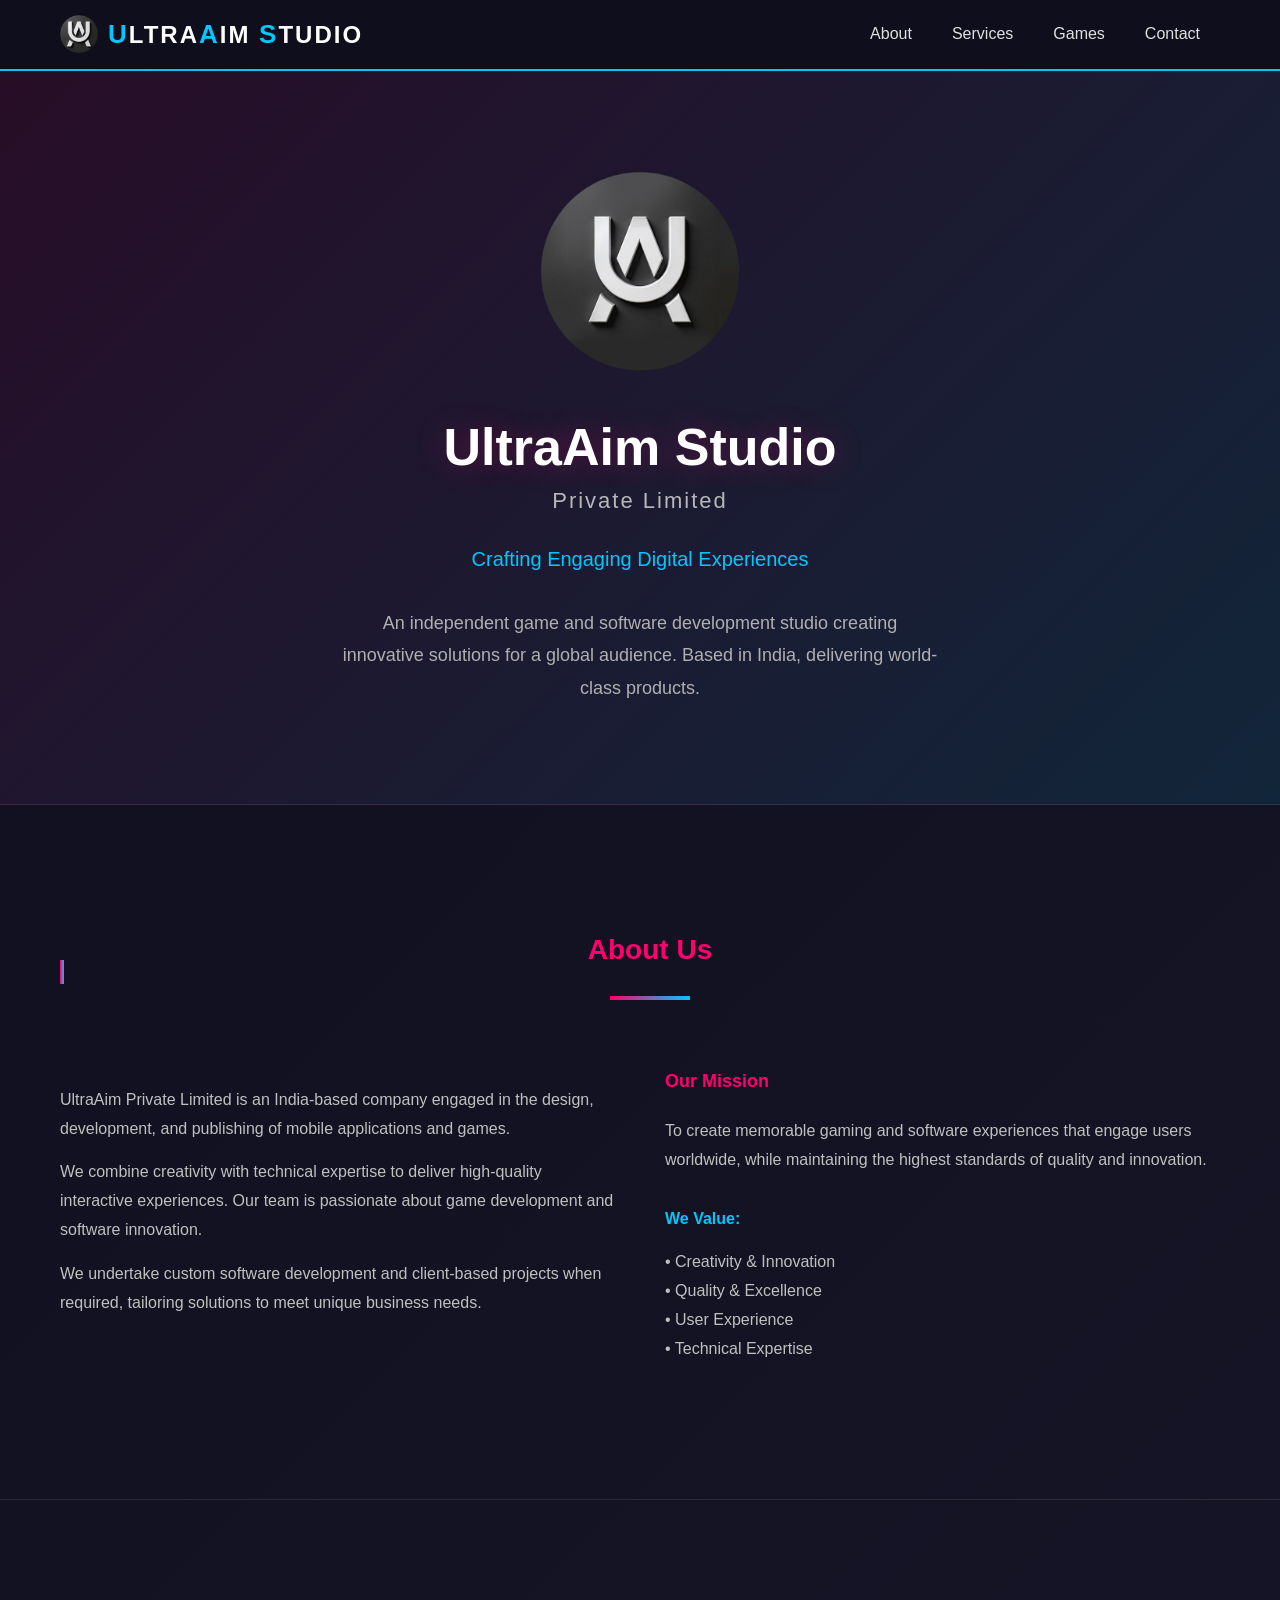
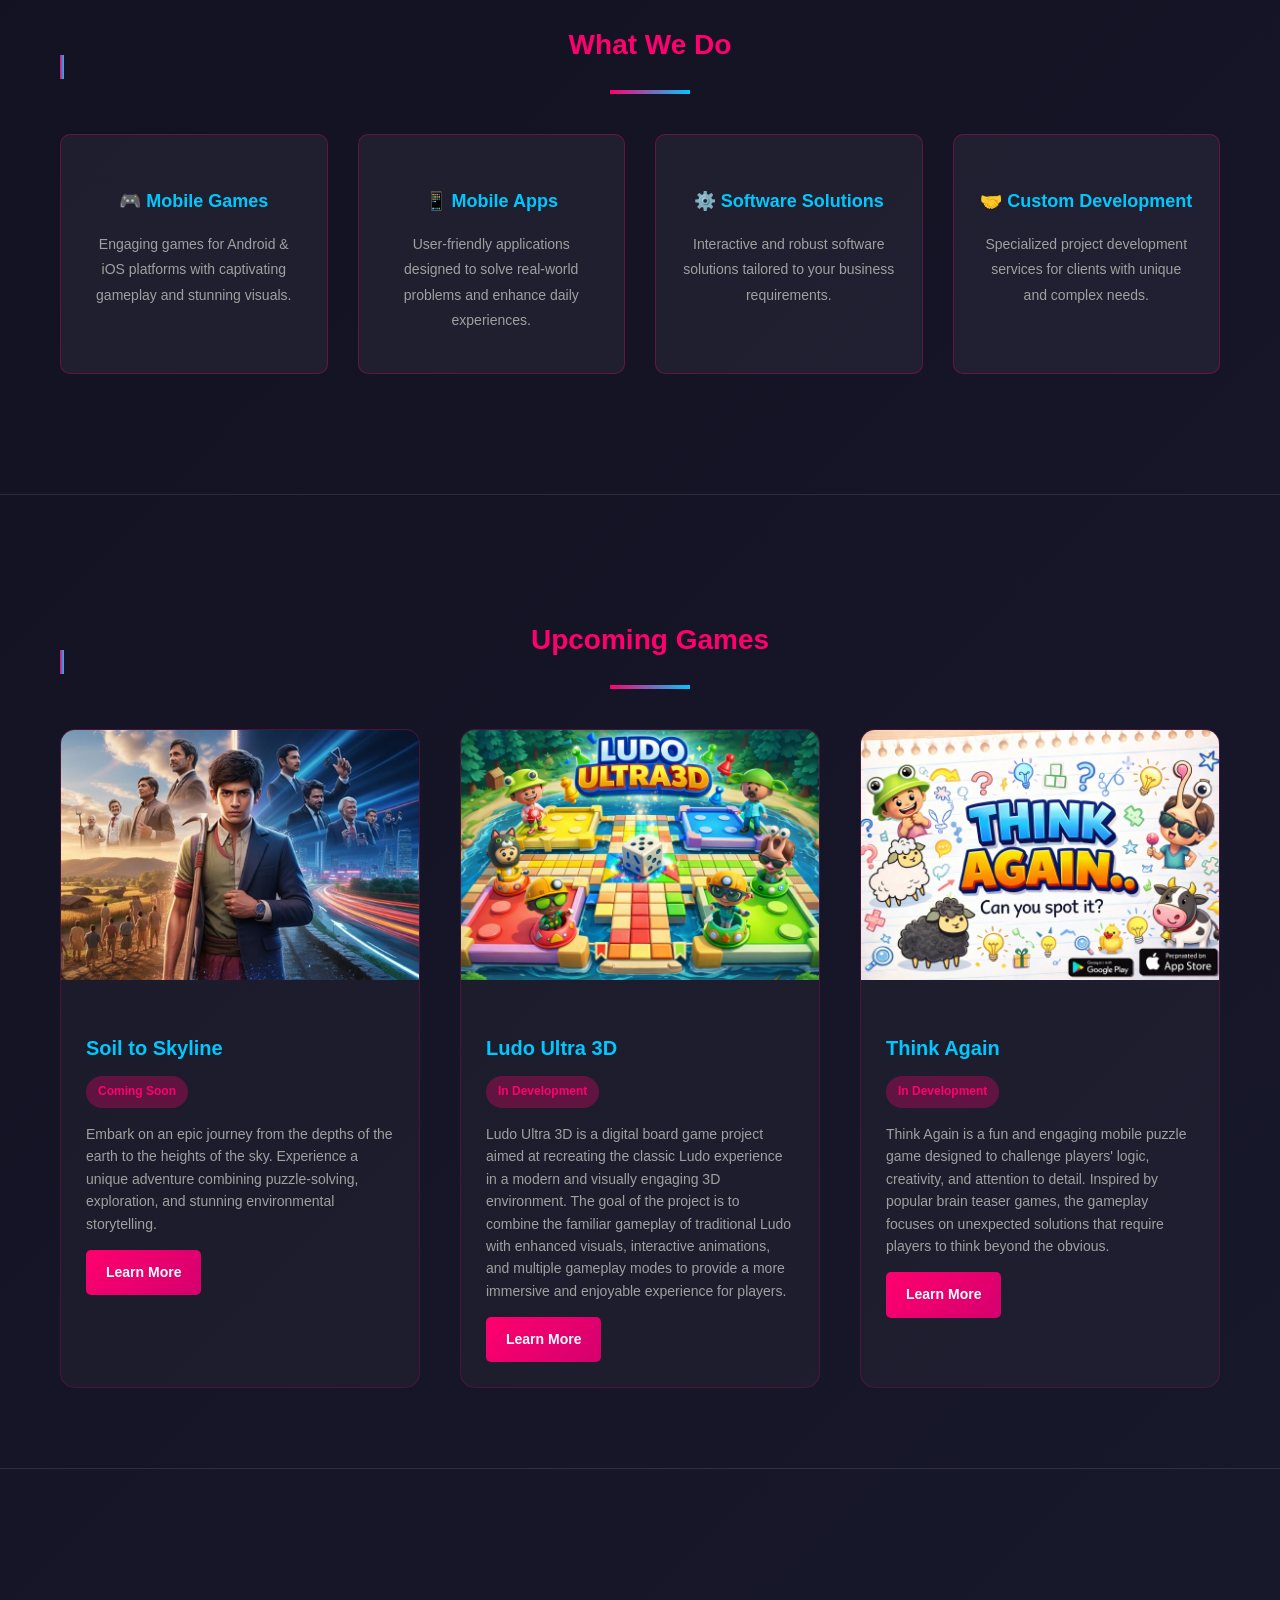
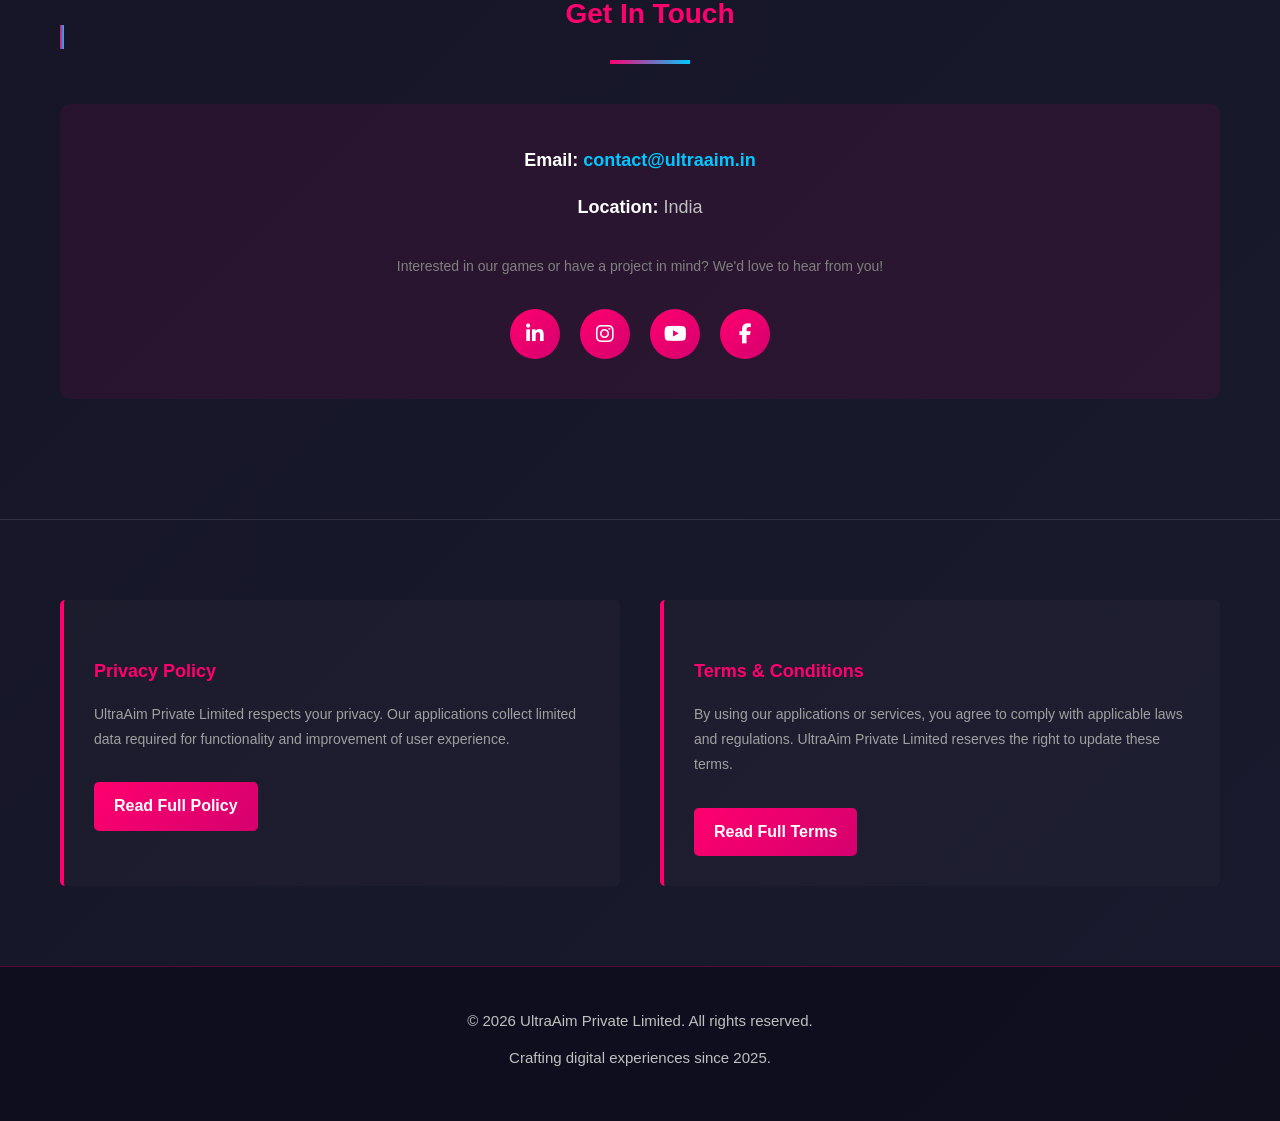
<file: index.html>
<!DOCTYPE html>
<html lang="en">

<head>
    <meta name="google-site-verification" content="EiTzTfFOk0xyDMgVtEJ_onVHsZR9Bz6lAPq7Dw7Y47A" />
    <link rel="icon" type="image/x-icon" href="images/Ultra Aim Pvt Logo.png">
    <meta charset="UTF-8">
    <title>UltraAim Private Limited - Game & Software Development</title>
    <meta name="description" content="UltraAim is an independent game and app development studio based in India.">
    <meta name="viewport" content="width=device-width, initial-scale=1.0">
    <link rel="stylesheet" href="https://cdnjs.cloudflare.com/ajax/libs/font-awesome/6.4.0/css/all.min.css">
    <link rel="stylesheet" href="css/styles.css">

    <!-- Open Graphs Tags -->
    <meta property="og:title" content="UltraAim Private Limited" />
    <meta property="og:description" content="An independent game and software development studio based in India.">
    <meta property="og:image" content="https://www.ultraaim.in/images/ultraaim-og-image.png" />
    <meta property="og:url" content="https://www.ultraaim.in" />
    <meta property="og:type" content="website" />

    <!-- Theme Color -->
    <meta name="theme-color-red" content="#ff006e">
    <meta name="theme-color-blue" content="#00c8ff">
</head>


<body>

    <!-- Header -->
    <header>
        <div class="container">
            <div class="logo">
                <img src="images/Ultra Aim Pvt Logo V2.png" alt="UltraAim Logo">
                <span class="logo-text">
                    <span class="highlight">U</span>ltra<span class="highlight">A</span>im
                    <span class="highlight">S</span>tudio
                </span>
            </div>
            <nav>
                <a href="#about">About</a>
                <a href="#services">Services</a>
                <a href="#games">Games</a>
                <a href="#contact">Contact</a>
            </nav>
            <div class="hamburger" id="hamburger">
                <span></span>
                <span></span>
                <span></span>
            </div>
        </div>
    </header>

    <!-- Hero Section -->
    <section class="hero">
        <div class="container">
            <img src="images/Ultra Aim Pvt Logo V3.png" alt="UltraAim Logo" class="hero-logo">
            <h1>UltraAim Studio</h1>
            <h4>Private Limited</h4>
            <p class="subtitle">Crafting Engaging Digital Experiences</p>
            <p>An independent game and software development studio creating innovative solutions for a global audience.
                Based in India, delivering world-class products.</p>
        </div>
    </section>

    <!-- About Section -->
    <section id="about">
        <div class="container">
            <h2>About Us</h2>
            <div class="about-grid">
                <div class="about-content">
                    <p>
                        UltraAim Private Limited is an India-based company engaged in the design, development, and
                        publishing of mobile applications and games.
                    </p>
                    <p>
                        We combine creativity with technical expertise to deliver high-quality interactive experiences.
                        Our team is passionate about game development and software innovation.
                    </p>
                    <p>
                        We undertake custom software development and client-based projects when required, tailoring
                        solutions to meet unique business needs.
                    </p>
                </div>
                <div class="about-content">
                    <h3 style="color: #ff006e; margin-bottom: 20px;">Our Mission</h3>
                    <p>
                        To create memorable gaming and software experiences that engage users worldwide, while
                        maintaining the highest standards of quality and innovation.
                    </p>
                    <p style="margin-top: 30px;">
                        <strong style="color: #00c8ff;">We Value:</strong>
                    </p>
                    <p>• Creativity & Innovation<br>• Quality & Excellence<br>• User Experience<br>• Technical Expertise
                    </p>
                </div>
            </div>
        </div>
    </section>

    <!-- Services Section -->
    <section id="services">
        <div class="container">
            <h2>What We Do</h2>
            <div class="services-grid">
                <div class="service-card">
                    <h3>🎮 Mobile Games</h3>
                    <p>Engaging games for Android & iOS platforms with captivating gameplay and stunning visuals.</p>
                </div>
                <div class="service-card">
                    <h3>📱 Mobile Apps</h3>
                    <p>User-friendly applications designed to solve real-world problems and enhance daily experiences.
                    </p>
                </div>
                <div class="service-card">
                    <h3>⚙️ Software Solutions</h3>
                    <p>Interactive and robust software solutions tailored to your business requirements.</p>
                </div>
                <div class="service-card">
                    <h3>🤝 Custom Development</h3>
                    <p>Specialized project development services for clients with unique and complex needs.</p>
                </div>
            </div>
        </div>
    </section>

    <!-- Upcoming Games Section -->
    <section id="games">
        <div class="container">
            <h2>Upcoming Games</h2>
            <div class="games-grid">
                <!-- Game Card 1 -->
                <div class="game-card" data-game-id="1">
                    <img src="images/Game Banners/Soil to Sky Game Banner.jpg" alt="Soil to Sky">
                    <div class="game-card-content">
                        <h3>Soil to Skyline</h3>
                        <span class="status">Coming Soon</span>
                        <p>
                            Embark on an epic journey from the depths of the earth to the heights of the sky. Experience
                            a unique adventure combining puzzle-solving, exploration, and stunning environmental
                            storytelling.
                        </p>
                        <a href="#" class="cta-btn">Learn More</a>
                    </div>
                </div>

                <!-- Game Card 2 - Template for adding more games -->
                <div class="game-card" data-game-id="2">
                    <img src="images/Game Banners/Ludo Ultra/Ludo Ultra 3D Game banner 1.png" alt="Game Coming Soon">
                    <div class="game-card-content">
                        <h3>Ludo Ultra 3D</h3>
                        <span class="status">In Development</span>
                        <p>
                            Ludo Ultra 3D is a digital board game project aimed at recreating the classic Ludo
                            experience in a modern and visually engaging 3D environment. The goal of the project is to
                            combine the familiar gameplay of traditional Ludo with enhanced visuals, interactive
                            animations, and multiple gameplay modes to provide a more immersive and enjoyable experience
                            for players.
                        </p>
                        <a href="#" class="cta-btn">Learn More</a>
                    </div>
                </div>

                <!-- Game Card 3 - Template for adding more games -->
                <div class="game-card" data-game-id="3">
                    <img src="images/Game Banners/Think Again Game banner.png" alt="Game Coming Soon">
                    <div class="game-card-content">
                        <h3>Think Again</h3>
                        <span class="status">In Development</span>
                        <p>
                            Think Again is a fun and engaging mobile puzzle game designed to challenge players' logic,
                            creativity, and attention to detail. Inspired by popular brain teaser games, the gameplay
                            focuses on unexpected solutions that require players to think beyond the obvious.
                        </p>
                        <a href="#" class="cta-btn">Learn More</a>
                    </div>
                </div>
            </div>
        </div>
    </section>

    <!-- Contact Section -->
    <section id="contact">
        <div class="container">
            <h2>Get In Touch</h2>
            <div class="contact-info">
                <p>
                    <strong>Email:</strong> <a href="mailto:contact@ultraaim.in">contact@ultraaim.in</a>
                </p>
                <p>
                    <strong>Location:</strong> India
                </p>
                <p style="margin-top: 30px; font-size: 14px; color: #808080;">
                    Interested in our games or have a project in mind? We'd love to hear from you!
                </p>
                <!-- Social Media Links -->
                <div class="social-links">
                    <a href="https://www.linkedin.com/company/ultraaim" target="_blank" title="LinkedIn"
                        aria-label="LinkedIn">
                        <i class="fab fa-linkedin-in"></i>
                    </a>
                    <a href="https://www.instagram.com/ultraaimofficial/" target="_blank" title="Instagram"
                        aria-label="Instagram">
                        <i class="fab fa-instagram"></i>
                    </a>
                    <a href="https://www.youtube.com/@UltraAimOfficial" target="_blank" title="YouTube"
                        aria-label="YouTube">
                        <i class="fab fa-youtube"></i>
                    </a>
                    <a href="https://www.facebook.com/ultraaimofficial" target="_blank" title="Facebook"
                        aria-label="Facebook">
                        <i class="fab fa-facebook-f"></i>
                    </a>
                </div>
            </div>
        </div>
    </section>

    <!-- Legal Section -->
    <section>
        <div class="container">
            <div class="info-grid">
                <div class="info-box">
                    <h3>Privacy Policy</h3>
                    <p>
                        UltraAim Private Limited respects your privacy. Our applications collect limited data required
                        for functionality and improvement of user experience.
                    </p>
                    <a href="privacy-policy.html" target="_blank"
                        style="display: inline-block; background: linear-gradient(135deg, #ff006e, #d4006e); color: white; text-decoration: none; padding: 10px 20px; border-radius: 5px; font-weight: bold; margin-top: 15px; transition: all 0.3s;">
                        Read Full Policy
                    </a>
                </div>
                <div class="info-box">
                    <h3>Terms & Conditions</h3>
                    <p>
                        By using our applications or services, you agree to comply with applicable laws and regulations.
                        UltraAim Private Limited reserves the right to update these terms.
                    </p>
                    <a href="terms-conditions.html" target="_blank"
                        style="display: inline-block; background: linear-gradient(135deg, #ff006e, #d4006e); color: white; text-decoration: none; padding: 10px 20px; border-radius: 5px; font-weight: bold; margin-top: 15px; transition: all 0.3s;">
                        Read Full Terms
                    </a>
                </div>
            </div>
        </div>
    </section>



    <!-- Game Details Modal -->
    <div id="gameModal" class="modal">
        <div class="modal-content">
            <!-- Close Button -->
            <span class="modal-close-btn" onclick="closeModal('gameModal')">&times;</span>

            <!-- Image Slider -->
            <div class="game-slider" id="gameSlider">
                <div class="slider-track" id="sliderTrack"></div>
                <div class="slider-gradient"></div>
                <button class="slider-btn slider-prev" id="sliderPrev">&#8249;</button>
                <button class="slider-btn slider-next" id="sliderNext">&#8250;</button>
                <div class="slider-dots" id="sliderDots"></div>
            </div>

            <!-- Game Info Body -->
            <div class="game-modal-body">
                <h2 class="game-modal-title" id="gameModalTitle">Game Title</h2>
                <div class="game-meta" id="gameModalMeta"></div>
                <p class="game-tagline" id="gameModalTagline"></p>

                <div class="game-description-section">
                    <h3 class="section-label">About the Game</h3>
                    <p id="gameModalDescription" class="game-description-text"></p>
                </div>

                <div class="game-features-section" id="gameFeaturesSection">
                    <h3 class="section-label">Key Features</h3>
                    <div class="features-grid" id="gameModalFeatures"></div>
                </div>
            </div>
        </div>
    </div>

    <!-- Footer -->
    <footer>
        <div class="container">
            <p>&copy; 2026 UltraAim Private Limited. All rights reserved.</p>
            <p>Crafting digital experiences since 2025.</p>
        </div>
    </footer>

    <script>
        // ========================================
        // GAMES DATA STRUCTURE
        // ========================================
        const games = {
            1: {
                title: 'Soil to Skyline',
                status: 'Coming Soon',
                statusBadge: 'badge-coming-soon',
                genre: 'Adventure / Puzzle',
                platform: '📱 Mobile',
                tagline: 'From the depths of the earth to the heights of the sky — a journey unlike any other.',
                images: [
                    'images/Game Banners/Soil to Sky Game Banner.jpg'
                ],
                description: 'Embark on an epic journey from the depths of the earth to the heights of the sky. Experience a unique adventure that weaves together puzzle-solving, environmental exploration, and stunning visual storytelling. Every layer of the world hides secrets waiting to be uncovered.',
                features: [
                    { icon: '🧩', title: 'Immersive Puzzles', desc: 'Layered mechanics that grow naturally in complexity' },
                    { icon: '🌍', title: 'Rich Environments', desc: 'Beautifully crafted worlds with environmental storytelling' },
                    { icon: '📖', title: 'Engaging Storyline', desc: 'A narrative that unfolds as you ascend through the world' },
                    { icon: '⚙️', title: 'Multiple Difficulty Levels', desc: 'Accessible for newcomers, challenging for veterans' },
                ]
            },
            2: {
                title: 'Ludo Ultra 3D',
                status: 'In Development',
                statusBadge: 'badge-in-dev',
                genre: 'Board Game / Strategy',
                platform: '📱 Mobile',
                tagline: 'A modern 3D take on the timeless Ludo board game.',
                images: [
                    'images/Game Banners/Ludo Ultra/Ludo Ultra 3D Game banner 1.png',
                    'images/Game Banners/Ludo Ultra/Ludo Ultra 3D Game banner 2.png',
                ],
                description: `
        <p><strong>Ludo Ultra 3D</strong> is a modern digital adaptation of the classic Ludo board game, designed to deliver the familiar gameplay experience in a visually rich and immersive 3D environment. The project focuses on combining the timeless simplicity of traditional Ludo with stylized visuals, smooth gameplay, and engaging player interactions.</p>

        <p>The game introduces beautifully crafted <strong>3D boards and themed environments</strong> that transform the classic board into a lively miniature world. From relaxing natural settings to vibrant themed arenas, each match takes place in a visually appealing environment that enhances the overall gameplay experience while maintaining clear and readable board mechanics.</p>

        <p><strong>Ludo Ultra 3D</strong> is designed to support different styles of play, allowing players to enjoy the game in multiple ways:</p>

        <ul>
            <li>Compete in <strong>online multiplayer matches</strong> with players from different locations.</li>
            <li>Create private rooms and <strong>play with friends</strong> anytime.</li>
            <li>Strategically cooperate in <strong>Team-Up Mode</strong> with a partner.</li>
            <li>Challenge <strong>AI-controlled bots</strong> for offline practice and casual play.</li>
            <li>Use <strong>Pass & Play</strong> mode to enjoy local multiplayer on the same device.</li>
        </ul>

        <p>To encourage continued play, the game features a <strong>player progression system</strong> where users earn Experience Points (EXP) from matches. As players accumulate EXP, they level up their profile and track their progress over time, adding a sense of achievement and long-term engagement.</p>

        <p>The overall design philosophy behind the project focuses on delivering:</p>

        <ul>
            <li>Visually appealing <strong>stylized 3D environments</strong></li>
            <li>Clean and intuitive <strong>user interface</strong></li>
            <li>Smooth and responsive <strong>gameplay mechanics</strong></li>
            <li>Engaging animations and expressive token actions</li>
            <li>Multiple gameplay modes for both <strong>online and offline</strong> experiences</li>
        </ul>

        <p>By blending traditional board game mechanics with modern visual design and multiplayer functionality, <strong>Ludo Ultra 3D</strong> aims to provide a polished and enjoyable experience for players who want to enjoy the classic Ludo game in a fresh and interactive way.</p>
    `,
                features: [
                    { icon: '🌐', title: 'Online Multiplayer', desc: 'Compete with players from around the world in real-time matches' },
                    { icon: '👥', title: 'Play with Friends', desc: 'Create private rooms and enjoy matches with your friends' },
                    { icon: '🤝', title: 'Team-Up Mode', desc: 'Team up with another player and play strategically as partners' },
                    { icon: '🤖', title: 'AI Opponents', desc: 'Play against computer-controlled bots anytime, even offline' },
                    { icon: '📱', title: 'Pass & Play', desc: 'Play locally with multiple players on the same device' },
                    { icon: '🎭', title: 'Animated Token Actions', desc: 'Expressive token animations and fun reactions during gameplay moments' },
                    { icon: '⬆️', title: 'Player Progression', desc: 'Earn EXP, level up your profile, and track your progress over time' },
                    { icon: '🌍', title: 'Themed 3D Environments', desc: 'Play on beautifully crafted boards with unique environments and atmospheres' }
                ]
            },
            3: {
                title: 'Think Again',
                status: 'In Development',
                statusBadge: 'badge-in-dev',
                genre: 'Puzzle / Brain Teaser',
                platform: '📱 Mobile',
                tagline: 'Think you know the answer? You might want to Think Again.',

                images: [
                    'images/Game Banners/Think Again Game banner.png'
                ],

                description: ` <p>
                <strong>Think Again</strong> is a clever and engaging mobile puzzle game designed to test 
                players' logic, creativity, and attention to detail. Inspired by popular brain teaser 
                games, the experience focuses on puzzles that appear simple at first glance but hide 
                surprising solutions that require players to think differently.
            </p>

            <p>
                Each level presents a unique situation where the most obvious answer is often 
                the wrong one. Players must carefully observe the environment, interact with 
                objects, and experiment with different actions to uncover the correct solution. 
                Whether it’s turning on a fan, fixing a broken object, or solving a tricky 
                equation, the key to success is learning to <em>think beyond the obvious</em>.
            </p>

            <h4>🧩 Gameplay Concept</h4>
            <p>
                Every puzzle in <strong>Think Again</strong> is built around the idea that players 
                should question their first instinct. Instead of straightforward answers, the game 
                encourages creative thinking and playful experimentation.
            </p>

            <ul>
                <li>Tap, drag, or combine objects to discover hidden interactions.</li>
                <li>Analyze the scene carefully for visual clues.</li>
                <li>Try unexpected solutions to complete each level.</li>
                <li>Think differently — sometimes the solution is right in front of you.</li>
            </ul>

            <h4>🎮 Player Experience</h4>
            <p>
                The game is designed to be easy to understand but challenging to master. 
                Early levels introduce players to the puzzle mechanics, while later stages 
                become increasingly creative and mind-bending. This progressive difficulty 
                keeps players engaged and constantly surprised by the solutions.
            </p>

            <h4>🎨 Visual Style</h4>
            <p>
                <strong>Think Again</strong> uses a colorful flat 2D cartoon art style that keeps 
                the visuals clean, playful, and easy to read. Objects are designed with clear 
                shapes and bright colors so players can quickly identify interactive elements 
                without visual clutter.
            </p>

            <p>
                The simple and friendly design makes the game enjoyable for a wide audience, 
                including kids and casual players who love brain teasers.
            </p>

            <h4>🎯 Goal of the Game</h4>
            <p>
                The main goal of <strong>Think Again</strong> is to challenge players to slow down, 
                observe carefully, and approach problems from a new perspective. Every puzzle 
                reinforces a simple idea:
            </p>

            <blockquote>
                The first answer is not always the correct one.
            </blockquote>
    `,

                features: [
                    {
                        icon: '🧠',
                        title: 'Creative Brain Teasers',
                        desc: 'Unexpected puzzles designed to challenge logic and make players rethink the obvious answer.'
                    },
                    {
                        icon: '👆',
                        title: 'Interactive Gameplay',
                        desc: 'Tap, drag, combine, and interact with objects in creative ways to reveal hidden solutions.'
                    },
                    {
                        icon: '🎨',
                        title: 'Kid-Friendly Visual Style',
                        desc: 'Clean and colorful flat 2D cartoon graphics designed to be clear, playful, and easy to understand.'
                    },
                    {
                        icon: '📈',
                        title: 'Progressive Challenge',
                        desc: 'Levels begin simple and gradually introduce more complex and surprising puzzle mechanics.'
                    },
                    {
                        icon: '⚡',
                        title: 'Lightweight & Smooth',
                        desc: 'Optimized for mobile devices, ensuring fast loading and smooth gameplay performance.'
                    }
                ]
            }
        };

        // ========================================
        // MOBILE MENU TOGGLE
        // ========================================
        const hamburger = document.getElementById('hamburger');
        const nav = document.querySelector('nav');

        hamburger.addEventListener('click', () => {
            hamburger.classList.toggle('active');
            nav.classList.toggle('active');
        });

        // Close mobile menu when link is clicked
        document.querySelectorAll('nav a').forEach(link => {
            link.addEventListener('click', () => {
                hamburger.classList.remove('active');
                nav.classList.remove('active');
            });
        });

        // ========================================
        // MODAL FUNCTIONS
        // ========================================
        function openModal(modalId) {
            const modal = document.getElementById(modalId);
            modal.style.display = 'block';
            document.body.style.overflow = 'hidden';
        }

        function closeModal(modalId) {
            const modal = document.getElementById(modalId);
            modal.style.animation = 'fadeOut 0.3s ease-out';
            setTimeout(() => {
                modal.style.display = 'none';
                modal.style.animation = 'fadeIn 0.3s ease-in';
            }, 300);
            document.body.style.overflow = 'auto';
        }

        // ========================================
        // SLIDER STATE
        // ========================================
        let sliderCurrentIndex = 0;
        let sliderImages = [];

        function initSlider(images) {
            sliderImages = images;
            sliderCurrentIndex = 0;

            const track = document.getElementById('sliderTrack');
            const dots = document.getElementById('sliderDots');
            const prevBtn = document.getElementById('sliderPrev');
            const nextBtn = document.getElementById('sliderNext');

            // Build slides
            track.innerHTML = images.map(src =>
                `<div class="slider-slide"><img src="${src}" alt="Game Screenshot" loading="lazy"></div>`
            ).join('');

            // Build dots
            dots.innerHTML = images.map((_, i) =>
                `<button class="slider-dot ${i === 0 ? 'active' : ''}" onclick="goToSlide(${i})"></button>`
            ).join('');

            // Show/hide nav controls
            const showNav = images.length > 1;
            prevBtn.style.display = showNav ? 'flex' : 'none';
            nextBtn.style.display = showNav ? 'flex' : 'none';
            dots.style.display = showNav ? 'flex' : 'none';

            updateSlider();
        }

        function updateSlider() {
            const track = document.getElementById('sliderTrack');
            track.style.transform = `translateX(-${sliderCurrentIndex * 100}%)`;

            document.querySelectorAll('.slider-dot').forEach((dot, i) => {
                dot.classList.toggle('active', i === sliderCurrentIndex);
            });
        }

        function goToSlide(index) {
            sliderCurrentIndex = (index + sliderImages.length) % sliderImages.length;
            updateSlider();
        }

        document.getElementById('sliderPrev').addEventListener('click', () => goToSlide(sliderCurrentIndex - 1));
        document.getElementById('sliderNext').addEventListener('click', () => goToSlide(sliderCurrentIndex + 1));

        // ========================================
        // GAME MODAL FUNCTIONS
        // ========================================
        function openGameModalById(gameId) {
            const game = games[gameId];
            if (!game) {
                console.error(`Game with ID ${gameId} not found`);
                return;
            }

            // Title
            document.getElementById('gameModalTitle').textContent = game.title;

            // Meta badges
            document.getElementById('gameModalMeta').innerHTML = `
                <span class="badge ${game.statusBadge}">${game.status}</span>
                <span class="badge badge-genre">${game.genre}</span>
                <span class="badge badge-platform">${game.platform}</span>
            `;

            // Tagline
            document.getElementById('gameModalTagline').textContent = game.tagline;

            // Description
            document.getElementById('gameModalDescription').innerHTML = game.description;

            // Features
            const featuresHtml = game.features.map(f => `
                <div class="feature-card">
                    <span class="feature-icon">${f.icon}</span>
                    <div class="feature-title">${f.title}</div>
                    <div class="feature-desc">${f.desc}</div>
                </div>
            `).join('');
            document.getElementById('gameModalFeatures').innerHTML = featuresHtml;

            // Slider
            initSlider(game.images);

            openModal('gameModal');
        }

        // ========================================
        // MAKE GAME CARDS CLICKABLE
        // ========================================
        document.querySelectorAll('.game-card').forEach(card => {
            card.addEventListener('click', (e) => {
                e.preventDefault();
                const gameId = card.getAttribute('data-game-id');
                openGameModalById(gameId);
            });

            // Add cursor pointer to indicate clickability
            card.style.cursor = 'pointer';
        });

        // ========================================
        // CLOSE MODAL ON OUTSIDE CLICK
        // ========================================
        window.addEventListener('click', (event) => {
            const gameModal = document.getElementById('gameModal');

            if (event.target === gameModal) {
                closeModal('gameModal');
            }
        });

        // ========================================
        // CLOSE MODAL ON ESCAPE KEY
        // ========================================
        document.addEventListener('keydown', (event) => {
            if (event.key === 'Escape') {
                const gameModal = document.getElementById('gameModal');

                if (gameModal.style.display === 'block') closeModal('gameModal');
            }
        });
    </script>

</body>

</html>
</file>
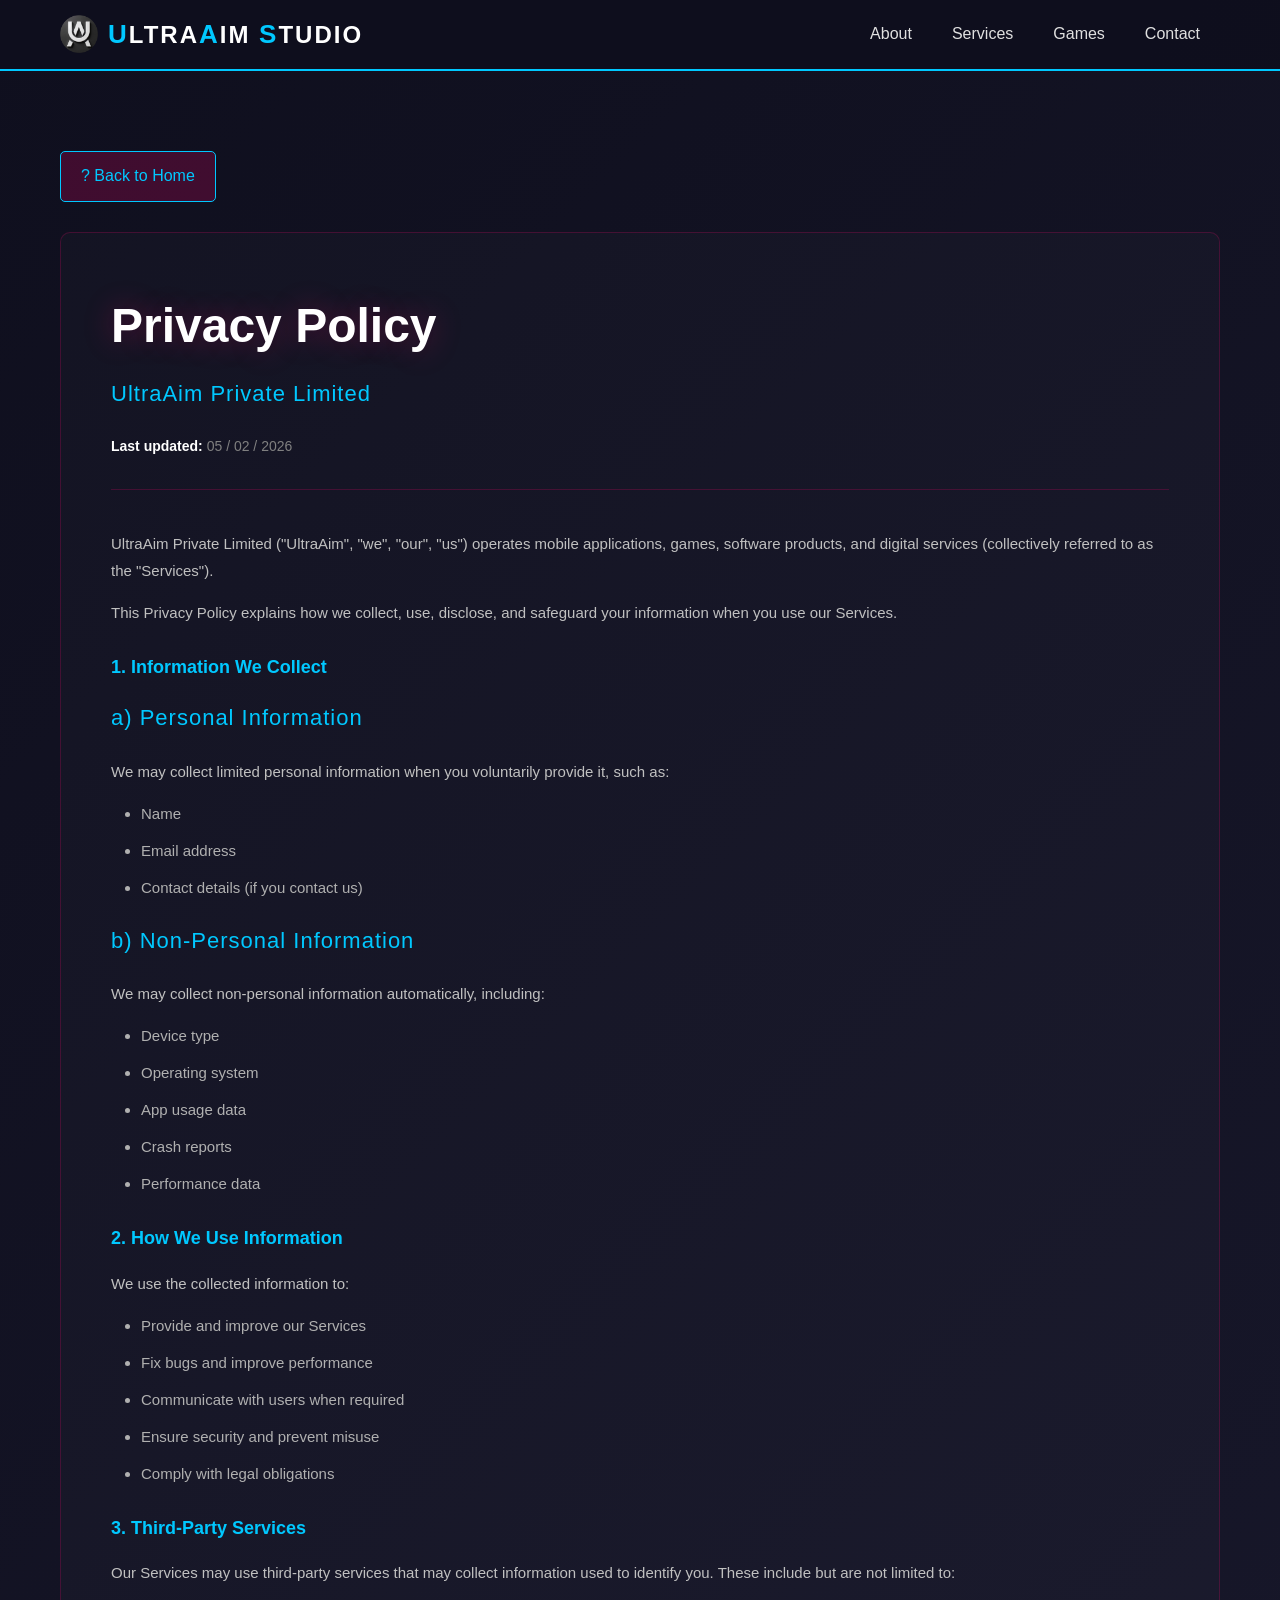
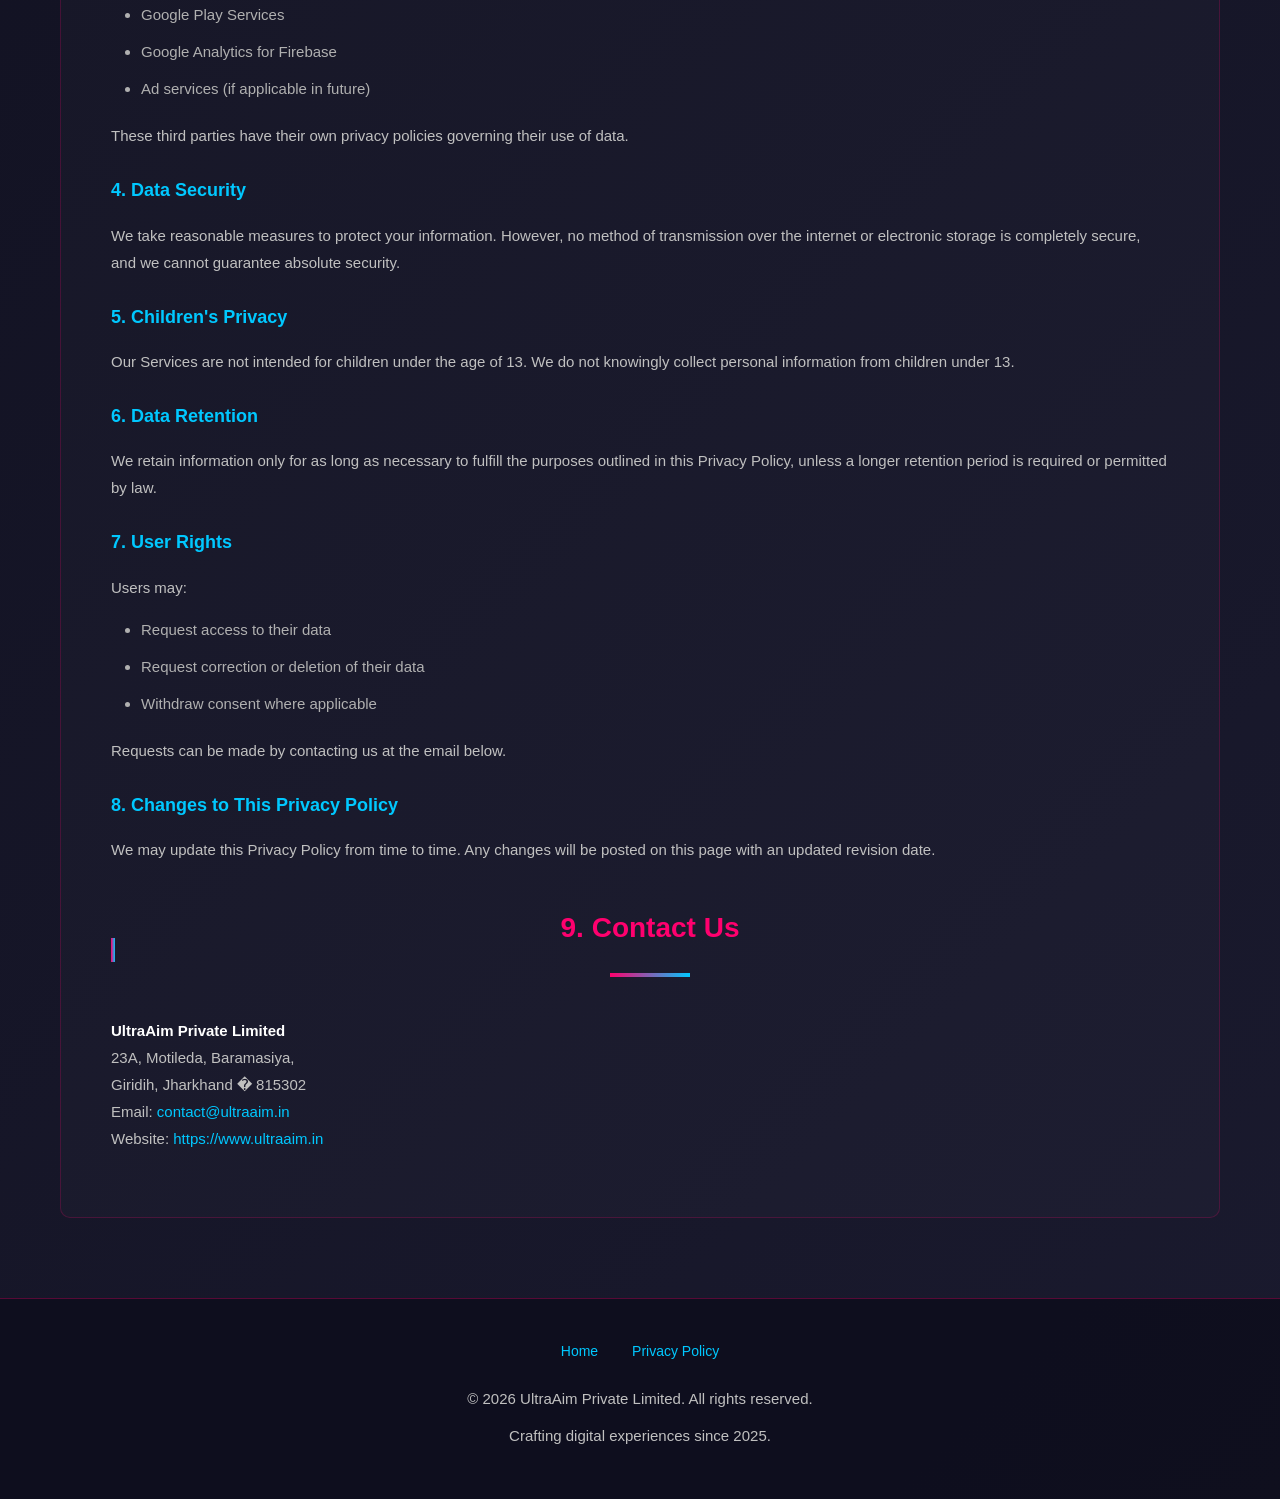
<file: privacy-policy.html>
<!DOCTYPE html>
<html lang="en">
<head>
    <meta charset="UTF-8">
    <title>Privacy Policy - UltraAim Private Limited</title>
    <meta name="viewport" content="width=device-width, initial-scale=1.0">
    <link rel="icon" type="image/x-icon" href="images/Ultra Aim Pvt Logo.png">
    <link rel="stylesheet" href="https://cdnjs.cloudflare.com/ajax/libs/font-awesome/6.4.0/css/all.min.css">
    <link rel="stylesheet" href="css/styles.css">
</head>
<body>
    <!-- Header -->
    <header>
        <div class="container">
            <a href="index.html" class="logo">
                <img src="images/Ultra Aim Pvt Logo V2.png" alt="UltraAim Logo">
                <span class="logo-text">
                    <span class="highlight">U</span>ltra<span class="highlight">A</span>im
                    <span class="highlight">S</span>tudio
                </span>
            </a>
            <nav>
                <a href="index.html#about">About</a>
                <a href="index.html#services">Services</a>
                <a href="index.html#games">Games</a>
                <a href="index.html#contact">Contact</a>
            </nav>
            <div class="hamburger" id="hamburger">
                <span></span>
                <span></span>
                <span></span>
            </div>
        </div>
    </header>

    <!-- Main Content -->
    <main>
        <div class="container">
            <a href="index.html" class="back-button">? Back to Home</a>
            <div class="policy-container">
                <h1>Privacy Policy</h1>
                <h4>UltraAim Private Limited</h4>
                <div class="last-updated"><strong>Last updated:</strong> 05 / 02 / 2026</div>

    <p>
        UltraAim Private Limited ("UltraAim", "we", "our", "us") operates mobile applications,
        games, software products, and digital services (collectively referred to as the "Services").
    </p>

    <p>
        This Privacy Policy explains how we collect, use, disclose, and safeguard your information
        when you use our Services.
    </p>

    <h3>1. Information We Collect</h3>

    <h4>a) Personal Information</h4>
    <p>
        We may collect limited personal information when you voluntarily provide it, such as:
    </p>
    <ul>
        <li>Name</li>
        <li>Email address</li>
        <li>Contact details (if you contact us)</li>
    </ul>

    <h4>b) Non-Personal Information</h4>
    <p>
        We may collect non-personal information automatically, including:
    </p>
    <ul>
        <li>Device type</li>
        <li>Operating system</li>
        <li>App usage data</li>
        <li>Crash reports</li>
        <li>Performance data</li>
    </ul>

    <h3>2. How We Use Information</h3>
    <p>
        We use the collected information to:
    </p>
    <ul>
        <li>Provide and improve our Services</li>
        <li>Fix bugs and improve performance</li>
        <li>Communicate with users when required</li>
        <li>Ensure security and prevent misuse</li>
        <li>Comply with legal obligations</li>
    </ul>

    <h3>3. Third-Party Services</h3>
    <p>
        Our Services may use third-party services that may collect information used to identify you.
        These include but are not limited to:
    </p>
    <ul>
        <li>Google Play Services</li>
        <li>Google Analytics for Firebase</li>
        <li>Ad services (if applicable in future)</li>
    </ul>

    <p>
        These third parties have their own privacy policies governing their use of data.
    </p>

    <h3>4. Data Security</h3>
    <p>
        We take reasonable measures to protect your information. However, no method of transmission
        over the internet or electronic storage is completely secure, and we cannot guarantee absolute
        security.
    </p>

    <h3>5. Children's Privacy</h3>
    <p>
        Our Services are not intended for children under the age of 13.
        We do not knowingly collect personal information from children under 13.
    </p>

    <h3>6. Data Retention</h3>
    <p>
        We retain information only for as long as necessary to fulfill the purposes outlined in this
        Privacy Policy, unless a longer retention period is required or permitted by law.
    </p>

    <h3>7. User Rights</h3>
    <p>
        Users may:
    </p>
    <ul>
        <li>Request access to their data</li>
        <li>Request correction or deletion of their data</li>
        <li>Withdraw consent where applicable</li>
    </ul>

    <p>
        Requests can be made by contacting us at the email below.
    </p>

    <h3>8. Changes to This Privacy Policy</h3>
    <p>
        We may update this Privacy Policy from time to time.
        Any changes will be posted on this page with an updated revision date.
    </p>

                <h2>9. Contact Us</h2>
                <p>
                    <strong>UltraAim Private Limited</strong><br>
                    23A, Motileda, Baramasiya,<br>
                    Giridih, Jharkhand � 815302<br>
                    Email: <a href="mailto:contact@ultraaim.in">contact@ultraaim.in</a><br>
                    Website: <a href="https://www.ultraaim.in">https://www.ultraaim.in</a>
                </p>
            </div>
        </div>
    </main>

    <!-- Footer -->
    <footer>
        <div class="container">
            <div class="footer-links">
                <a href="index.html">Home</a>
                <a href="privacy-policy.html">Privacy Policy</a>
            </div>
            <p>&copy; 2026 UltraAim Private Limited. All rights reserved.</p>
            <p>Crafting digital experiences since 2025.</p>
        </div>
    </footer>

    <script>
        // Mobile Menu Toggle
        const hamburger = document.getElementById('hamburger');
        const nav = document.querySelector('nav');

        hamburger.addEventListener('click', () => {
            hamburger.classList.toggle('active');
            nav.classList.toggle('active');
        });

        // Close mobile menu when link is clicked
        document.querySelectorAll('nav a').forEach(link => {
            link.addEventListener('click', () => {
                hamburger.classList.remove('active');
                nav.classList.remove('active');
            });
        });
    </script>
</body>
</html>
</file>
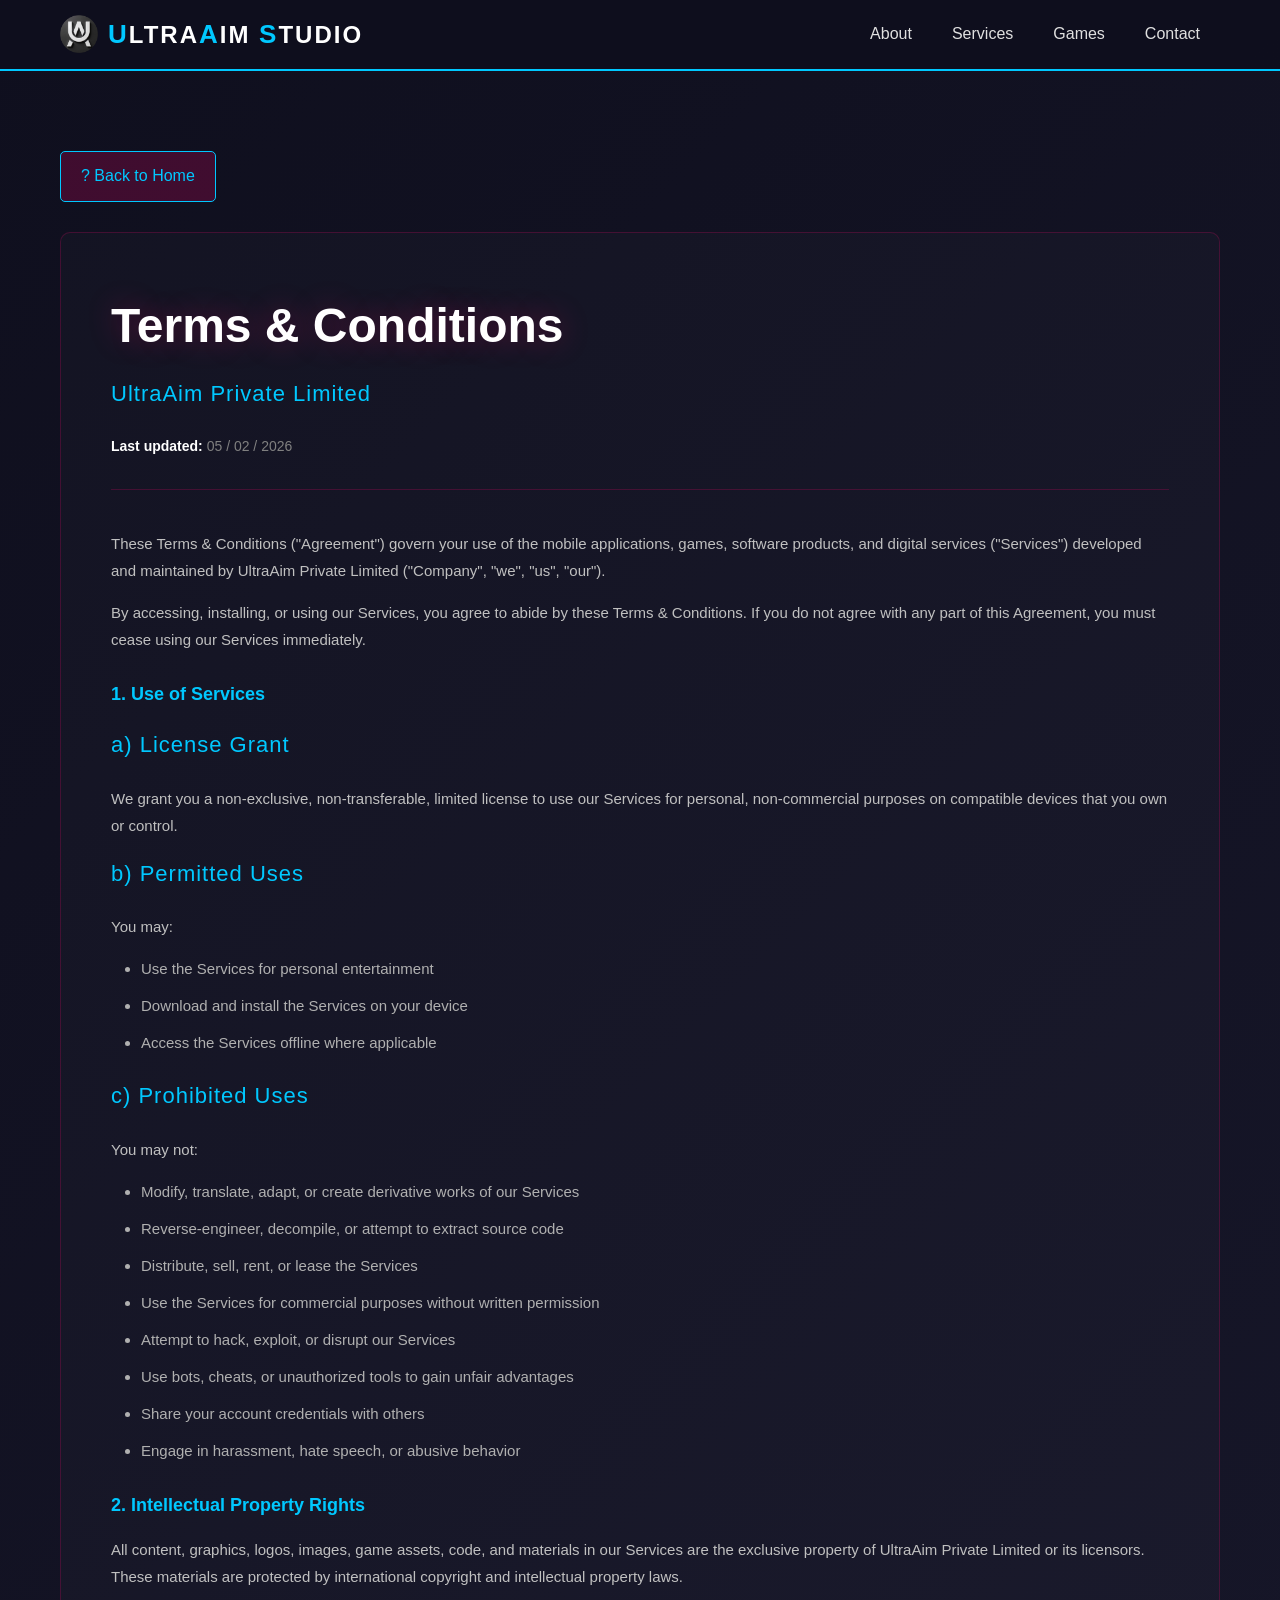
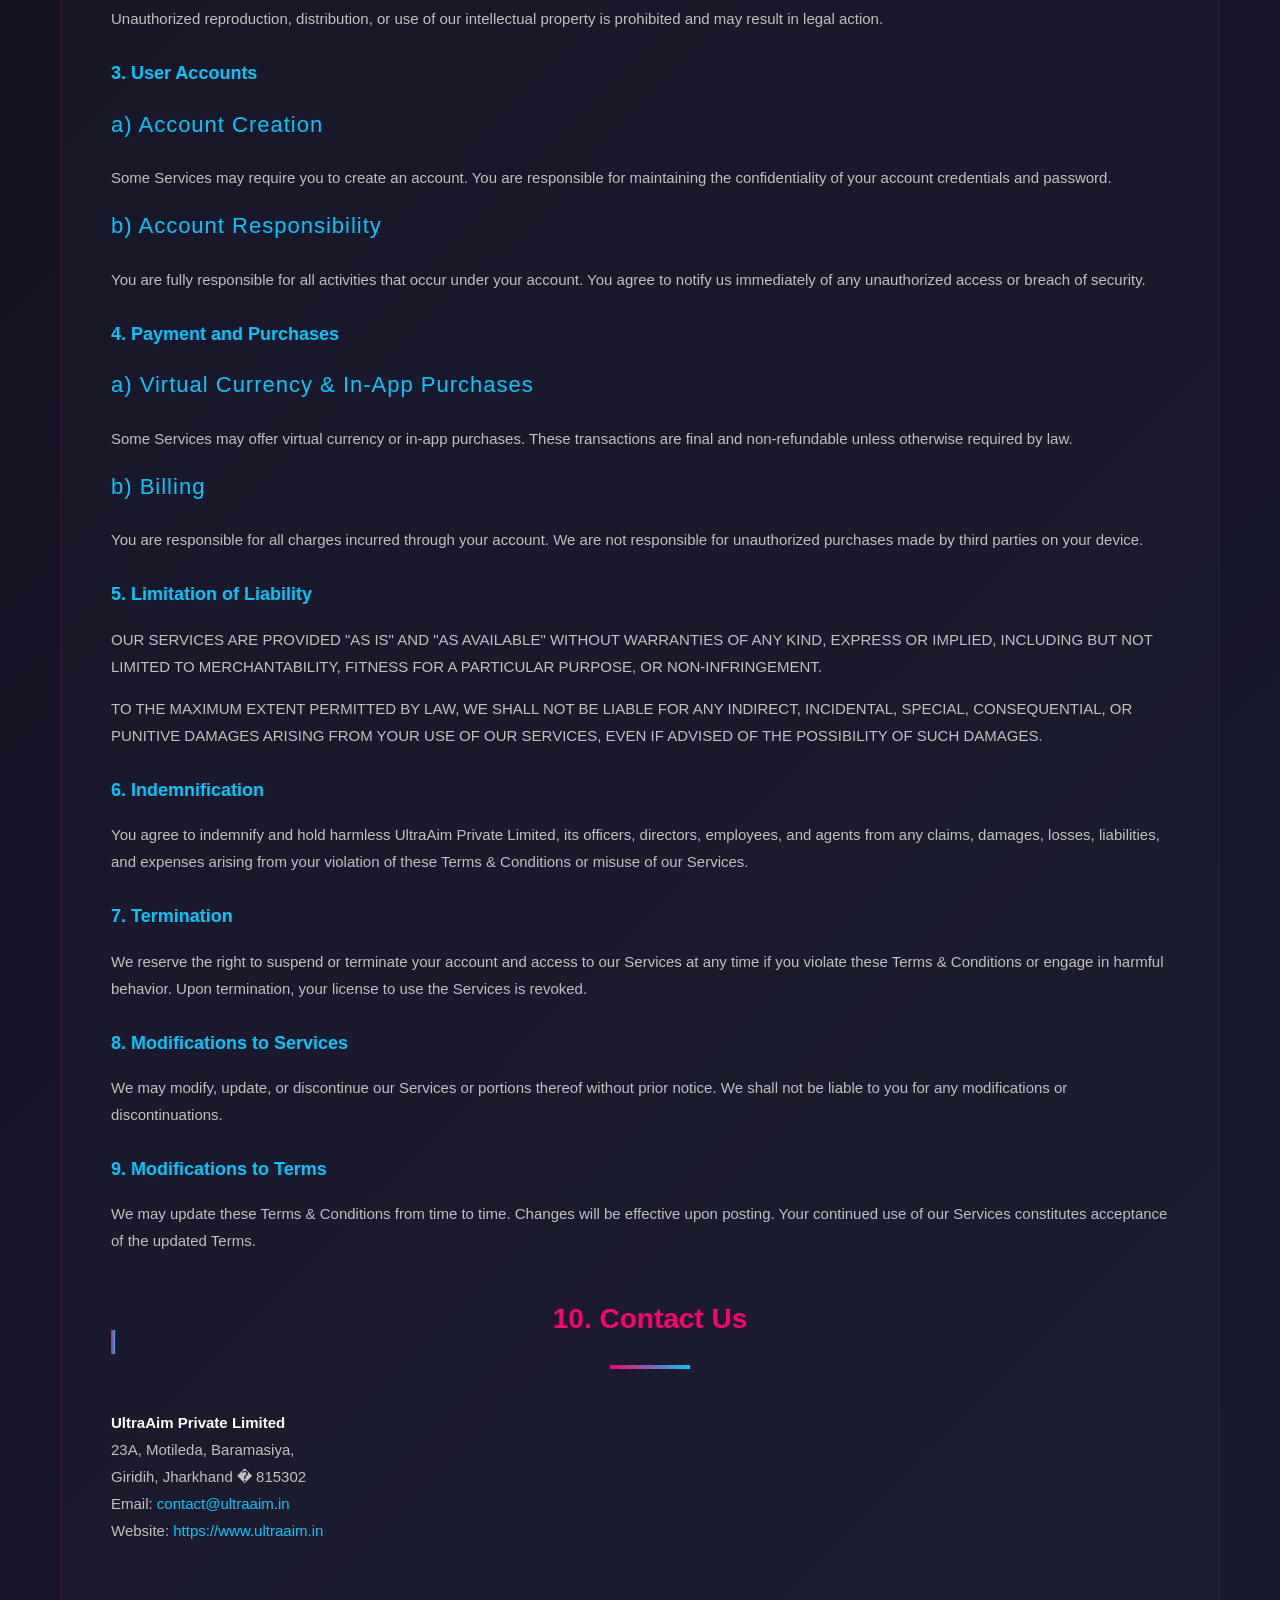
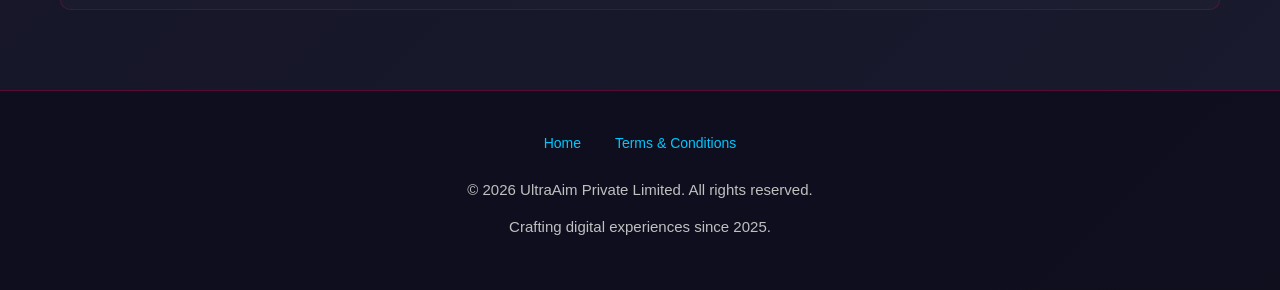
<file: terms-conditions.html>
<!DOCTYPE html>
<html lang="en">
<head>
    <meta charset="UTF-8">
    <title>Terms & Conditions - UltraAim Private Limited</title>
    <meta name="viewport" content="width=device-width, initial-scale=1.0">
    <link rel="icon" type="image/x-icon" href="images/Ultra Aim Pvt Logo.png">
    <link rel="stylesheet" href="https://cdnjs.cloudflare.com/ajax/libs/font-awesome/6.4.0/css/all.min.css">
    <link rel="stylesheet" href="css/styles.css">
</head>
<body>
    <!-- Header -->
    <header>
        <div class="container">
            <a href="index.html" class="logo">
                <img src="images/Ultra Aim Pvt Logo V2.png" alt="UltraAim Logo">
                <span class="logo-text">
                    <span class="highlight">U</span>ltra<span class="highlight">A</span>im
                    <span class="highlight">S</span>tudio
                </span>
            </a>
            <nav>
                <a href="index.html#about">About</a>
                <a href="index.html#services">Services</a>
                <a href="index.html#games">Games</a>
                <a href="index.html#contact">Contact</a>
            </nav>
            <div class="hamburger" id="hamburger">
                <span></span>
                <span></span>
                <span></span>
            </div>
        </div>
    </header>

    <!-- Main Content -->
    <main>
        <div class="container">
            <a href="index.html" class="back-button">? Back to Home</a>
            <div class="policy-container">
                <h1>Terms & Conditions</h1>
                <h4>UltraAim Private Limited</h4>
                <div class="last-updated"><strong>Last updated:</strong> 05 / 02 / 2026</div>

    <p>
        These Terms & Conditions ("Agreement") govern your use of the mobile applications, games, 
        software products, and digital services ("Services") developed and maintained by UltraAim 
        Private Limited ("Company", "we", "us", "our").
    </p>

    <p>
        By accessing, installing, or using our Services, you agree to abide by these Terms & Conditions. 
        If you do not agree with any part of this Agreement, you must cease using our Services immediately.
    </p>

    <h3>1. Use of Services</h3>

    <h4>a) License Grant</h4>
    <p>
        We grant you a non-exclusive, non-transferable, limited license to use our Services for 
        personal, non-commercial purposes on compatible devices that you own or control.
    </p>

    <h4>b) Permitted Uses</h4>
    <p>
        You may:
    </p>
    <ul>
        <li>Use the Services for personal entertainment</li>
        <li>Download and install the Services on your device</li>
        <li>Access the Services offline where applicable</li>
    </ul>

    <h4>c) Prohibited Uses</h4>
    <p>
        You may not:
    </p>
    <ul>
        <li>Modify, translate, adapt, or create derivative works of our Services</li>
        <li>Reverse-engineer, decompile, or attempt to extract source code</li>
        <li>Distribute, sell, rent, or lease the Services</li>
        <li>Use the Services for commercial purposes without written permission</li>
        <li>Attempt to hack, exploit, or disrupt our Services</li>
        <li>Use bots, cheats, or unauthorized tools to gain unfair advantages</li>
        <li>Share your account credentials with others</li>
        <li>Engage in harassment, hate speech, or abusive behavior</li>
    </ul>

    <h3>2. Intellectual Property Rights</h3>

    <p>
        All content, graphics, logos, images, game assets, code, and materials in our Services 
        are the exclusive property of UltraAim Private Limited or its licensors. These materials 
        are protected by international copyright and intellectual property laws.
    </p>

    <p>
        Unauthorized reproduction, distribution, or use of our intellectual property is prohibited 
        and may result in legal action.
    </p>

    <h3>3. User Accounts</h3>

    <h4>a) Account Creation</h4>
    <p>
        Some Services may require you to create an account. You are responsible for maintaining 
        the confidentiality of your account credentials and password.
    </p>

    <h4>b) Account Responsibility</h4>
    <p>
        You are fully responsible for all activities that occur under your account. You agree to 
        notify us immediately of any unauthorized access or breach of security.
    </p>

    <h3>4. Payment and Purchases</h3>

    <h4>a) Virtual Currency & In-App Purchases</h4>
    <p>
        Some Services may offer virtual currency or in-app purchases. These transactions are 
        final and non-refundable unless otherwise required by law.
    </p>

    <h4>b) Billing</h4>
    <p>
        You are responsible for all charges incurred through your account. We are not responsible 
        for unauthorized purchases made by third parties on your device.
    </p>

    <h3>5. Limitation of Liability</h3>

    <p>
        OUR SERVICES ARE PROVIDED "AS IS" AND "AS AVAILABLE" WITHOUT WARRANTIES OF ANY KIND, 
        EXPRESS OR IMPLIED, INCLUDING BUT NOT LIMITED TO MERCHANTABILITY, FITNESS FOR A PARTICULAR 
        PURPOSE, OR NON-INFRINGEMENT.
    </p>

    <p>
        TO THE MAXIMUM EXTENT PERMITTED BY LAW, WE SHALL NOT BE LIABLE FOR ANY INDIRECT, INCIDENTAL, 
        SPECIAL, CONSEQUENTIAL, OR PUNITIVE DAMAGES ARISING FROM YOUR USE OF OUR SERVICES, EVEN IF 
        ADVISED OF THE POSSIBILITY OF SUCH DAMAGES.
    </p>

    <h3>6. Indemnification</h3>

    <p>
        You agree to indemnify and hold harmless UltraAim Private Limited, its officers, directors, 
        employees, and agents from any claims, damages, losses, liabilities, and expenses arising from 
        your violation of these Terms & Conditions or misuse of our Services.
    </p>

    <h3>7. Termination</h3>

    <p>
        We reserve the right to suspend or terminate your account and access to our Services at any 
        time if you violate these Terms & Conditions or engage in harmful behavior. Upon termination, 
        your license to use the Services is revoked.
    </p>

    <h3>8. Modifications to Services</h3>

    <p>
        We may modify, update, or discontinue our Services or portions thereof without prior notice. 
        We shall not be liable to you for any modifications or discontinuations.
    </p>

    <h3>9. Modifications to Terms</h3>

    <p>
        We may update these Terms & Conditions from time to time. Changes will be effective upon 
        posting. Your continued use of our Services constitutes acceptance of the updated Terms.
    </p>

                <h2>10. Contact Us</h2>
                <p>
                    <strong>UltraAim Private Limited</strong><br>
                    23A, Motileda, Baramasiya,<br>
                    Giridih, Jharkhand � 815302<br>
                    Email: <a href="mailto:contact@ultraaim.in">contact@ultraaim.in</a><br>
                    Website: <a href="https://www.ultraaim.in">https://www.ultraaim.in</a>
                </p>
            </div>
        </div>
    </main>

    <!-- Footer -->
    <footer>
        <div class="container">
            <div class="footer-links">
                <a href="index.html">Home</a>
                <a href="terms-conditions.html">Terms & Conditions</a>
            </div>
            <p>&copy; 2026 UltraAim Private Limited. All rights reserved.</p>
            <p>Crafting digital experiences since 2025.</p>
        </div>
    </footer>

    <script>
        // Mobile Menu Toggle
        const hamburger = document.getElementById('hamburger');
        const nav = document.querySelector('nav');

        hamburger.addEventListener('click', () => {
            hamburger.classList.toggle('active');
            nav.classList.toggle('active');
        });

        // Close mobile menu when link is clicked
        document.querySelectorAll('nav a').forEach(link => {
            link.addEventListener('click', () => {
                hamburger.classList.remove('active');
                nav.classList.remove('active');
            });
        });
    </script>
</body>
</html>
</file>
<file: css/styles.css>
* {
    margin: 0;
    padding: 0;
    box-sizing: border-box;
}

body {
    font-family: 'Segoe UI', Tahoma, Geneva, Verdana, sans-serif;
    background: linear-gradient(135deg, #0f0f1e 0%, #1a1a2e 100%);
    color: #e0e0e0;
    line-height: 1.8;
}

/* Header & Navigation */
header {
    background: rgba(15, 15, 30, 0.95);
    padding: 10px 0;
    border-bottom: 2px solid #00c8ff;
    position: sticky;
    top: 0;
    z-index: 100;
}

header .container {
    display: flex;
    justify-content: space-between;
    align-items: center;
    height: auto;
}

.logo {
    font-size: 24px;
    font-weight: bold;
    color: #ffffff;
    text-transform: uppercase;
    letter-spacing: 2px;
    display: flex;
    align-items: center;
    gap: 10px;
    text-decoration: none;
}

.logo img {
    height: 38px;
    vertical-align: middle;
}

.logo-text .highlight {
    color: #00c8ff;
    font-weight: 800;
    font-size: 26px;
}

nav {
    display: flex;
    align-items: center;
    gap: 0;
}

nav a {
    color: #e0e0e0;
    text-decoration: none;
    padding: 10px 20px;
    font-weight: 500;
    transition: all 0.3s;
    display: inline-block;
}

nav a:hover {
    color: #ff006e;
    background: rgba(255, 0, 110, 0.1);
}

.hamburger {
    display: none;
    flex-direction: column;
    cursor: pointer;
    gap: 5px;
}

.hamburger span {
    width: 25px;
    height: 3px;
    background: #00c8ff;
    border-radius: 3px;
    transition: all 0.3s;
}

.hamburger.active span:nth-child(1) {
    transform: rotate(45deg) translate(5px, 5px);
}

.hamburger.active span:nth-child(2) {
    opacity: 0;
}

.hamburger.active span:nth-child(3) {
    transform: rotate(-45deg) translate(7px, -6px);
}

/* Container */
.container {
    max-width: 1200px;
    margin: 0 auto;
    padding: 0 20px;
}

/* Hero Section */
.hero {
    padding: 100px 0;
    text-align: center;
    background: linear-gradient(135deg, rgba(255, 0, 110, 0.1) 0%, rgba(0, 200, 255, 0.1) 100%);
}

.hero h1 {
    font-size: 52px;
    margin-bottom: 0;
    color: #fff;
    text-shadow: 0 0 30px rgba(255, 0, 110, 0.3);
}

.hero h4 {
    font-size: 22px;
    margin: -13px 0 20px 0;
    color: #b7b7b7;
    font-weight: 500;
    letter-spacing: 2px;
}

.hero .subtitle {
    font-size: 20px;
    color: #00c8ff;
    margin-bottom: 30px;
}

.hero p {
    font-size: 18px;
    color: #b0b0b0;
    max-width: 600px;
    margin: 0 auto;
}

/* Section Styling */
section {
    padding: 80px 0;
    border-bottom: 1px solid rgba(255, 255, 255, 0.1);
}

section:last-of-type {
    border-bottom: none;
}

h2 {
    font-size: 40px;
    margin-bottom: 40px;
    color: #fff;
    text-align: center;
    position: relative;
    padding-bottom: 20px;
}

h2:after {
    content: '';
    display: block;
    width: 80px;
    height: 4px;
    background: linear-gradient(90deg, #ff006e, #00c8ff);
    margin: 20px auto 0;
}

/* About Section */
.about-grid {
    display: grid;
    grid-template-columns: 1fr 1fr;
    gap: 50px;
    align-items: center;
    margin-bottom: 40px;
}

.about-content p {
    margin-bottom: 15px;
    font-size: 16px;
    color: #c0c0c0;
}

/* Services Grid */
.services-grid {
    display: grid;
    grid-template-columns: repeat(auto-fit, minmax(250px, 1fr));
    gap: 30px;
    margin-bottom: 40px;
}

.service-card {
    background: rgba(255, 255, 255, 0.05);
    padding: 25px;
    border-radius: 10px;
    border: 1px solid rgba(255, 0, 110, 0.3);
    transition: all 0.3s;
    text-align: center;
}

.service-card:hover {
    background: rgba(255, 0, 110, 0.1);
    border-color: #ff006e;
    transform: translateY(-5px);
}

.service-card h3 {
    color: #00c8ff;
    margin-bottom: 15px;
    font-size: 18px;
}

.service-card p {
    color: #a0a0a0;
    font-size: 14px;
}

/* Games Section */
.games-grid {
    display: grid;
    grid-template-columns: repeat(auto-fit, minmax(320px, 1fr));
    gap: 40px;
}

.game-card {
    background: rgba(255, 255, 255, 0.03);
    border-radius: 15px;
    overflow: hidden;
    border: 1px solid rgba(255, 0, 110, 0.2);
    transition: all 0.4s;
    cursor: pointer;
}

.game-card:hover {
    transform: translateY(-10px);
    border-color: #ff006e;
    box-shadow: 0 20px 40px rgba(255, 0, 110, 0.2);
}

.game-card img {
    width: 100%;
    height: 250px;
    object-fit: cover;
    display: block;
}

.game-card-content {
    padding: 25px;
}

.game-card h3 {
    color: #00c8ff;
    margin-bottom: 10px;
    font-size: 20px;
}

.game-card .status {
    display: inline-block;
    background: rgba(255, 0, 110, 0.3);
    color: #ff006e;
    padding: 5px 12px;
    border-radius: 20px;
    font-size: 12px;
    font-weight: bold;
    margin-bottom: 15px;
}

.game-card p {
    color: #a0a0a0;
    font-size: 14px;
    line-height: 1.6;
    margin-bottom: 15px;
}

.game-card .cta-btn {
    display: inline-block;
    background: linear-gradient(135deg, #ff006e, #d4006e);
    color: #fff;
    padding: 10px 20px;
    border-radius: 5px;
    text-decoration: none;
    font-weight: bold;
    transition: all 0.3s;
    font-size: 14px;
}

.game-card .cta-btn:hover {
    background: linear-gradient(135deg, #d4006e, #a80052);
    transform: scale(1.05);
}

/* Contact Section */
.contact-info {
    background: rgba(255, 0, 110, 0.08);
    padding: 40px;
    border-radius: 10px;
    text-align: center;
    margin-bottom: 40px;
}

.contact-info p {
    font-size: 18px;
    margin-bottom: 15px;
}

.contact-info a {
    color: #00c8ff;
    text-decoration: none;
    font-weight: bold;
    transition: color 0.3s;
}

.contact-info a:hover {
    color: #ff006e;
}

/* Social Media Icons */
.social-links {
    margin-top: 30px;
    display: flex;
    justify-content: center;
    gap: 20px;
    flex-wrap: wrap;
}

.social-links a {
    width: 50px;
    height: 50px;
    display: flex;
    align-items: center;
    justify-content: center;
    background: linear-gradient(135deg, #ff006e, #d4006e);
    color: #fff;
    border-radius: 50%;
    font-size: 20px;
    transition: all 0.3s;
    text-decoration: none;
}

.social-links a:hover {
    transform: translateY(-5px) scale(1.1);
    box-shadow: 0 10px 25px rgba(255, 0, 110, 0.3);
    color: #fff;
}

/* Info Section */
.info-grid {
    display: grid;
    grid-template-columns: repeat(auto-fit, minmax(300px, 1fr));
    gap: 40px;
}

.info-box {
    padding: 30px;
    background: rgba(255, 255, 255, 0.02);
    border-left: 4px solid #ff006e;
    border-radius: 5px;
}

.info-box h3 {
    color: #ff006e;
    margin-bottom: 15px;
    font-size: 18px;
}

.info-box p {
    color: #a0a0a0;
    font-size: 14px;
    line-height: 1.8;
}

/* Footer */
footer {
    background: rgba(15, 15, 30, 0.98);
    padding: 40px 0;
    text-align: center;
    border-top: 1px solid rgba(255, 0, 110, 0.3);
    color: #666;
    font-size: 14px;
}

footer p {
    margin-bottom: 10px;
}

/* Modal Popup Styling */
.modal {
    display: none;
    position: fixed;
    z-index: 1000;
    left: 0;
    top: 0;
    width: 100%;
    height: 100%;
    background-color: rgba(0, 0, 0, 0.88);
    animation: fadeIn 0.3s ease-in;
    backdrop-filter: blur(6px);
}

@keyframes fadeIn {
    from {
        opacity: 0;
    }

    to {
        opacity: 1;
    }
}

@keyframes fadeOut {
    from {
        opacity: 1;
    }

    to {
        opacity: 0;
    }
}

@keyframes slideIn {
    from {
        transform: translateY(-50px);
        opacity: 0;
    }

    to {
        transform: translateY(0);
        opacity: 1;
    }
}

.modal-content {
    background: linear-gradient(160deg, #0f0f20 0%, #181830 100%);
    margin: auto;
    border: 1px solid rgba(255, 0, 110, 0.35);
    border-radius: 18px;
    width: 92%;
    max-width: 980px;
    max-height: 90vh;
    overflow-y: auto;
    position: absolute;
    top: 50%;
    left: 50%;
    transform: translate(-50%, -50%);
    box-shadow: 0 30px 80px rgba(0, 0, 0, 0.8), 0 0 0 1px rgba(0, 200, 255, 0.08), inset 0 1px 0 rgba(255, 255, 255, 0.05);
}

.modal-content::-webkit-scrollbar {
    width: 5px;
}

.modal-content::-webkit-scrollbar-track {
    background: rgba(255, 255, 255, 0.03);
}

.modal-content::-webkit-scrollbar-thumb {
    background: rgba(255, 0, 110, 0.45);
    border-radius: 3px;
}

/* Modal Close Button */
.modal-close-btn {
    position: absolute;
    top: 14px;
    right: 16px;
    color: rgba(255, 255, 255, 0.65);
    font-size: 24px;
    font-weight: 300;
    cursor: pointer;
    z-index: 20;
    width: 38px;
    height: 38px;
    display: flex;
    align-items: center;
    justify-content: center;
    border-radius: 50%;
    background: rgba(0, 0, 0, 0.45);
    border: 1px solid rgba(255, 255, 255, 0.12);
    transition: all 0.25s;
    line-height: 1;
    padding-bottom: 4px;
}

.modal-close-btn:hover {
    color: #fff;
    background: rgba(255, 0, 110, 0.5);
    border-color: #ff006e;
    transform: scale(1.1);
}

/* Image Slider */
.game-slider {
    position: relative;
    width: 100%;
    overflow: hidden;
    border-radius: 18px 18px 0 0;
    background: #050510;
    flex-shrink: 0;
}

.slider-track {
    display: flex;
    transition: transform 0.5s cubic-bezier(0.25, 0.46, 0.45, 0.94);
}

.slider-slide {
    min-width: 100%;
    position: relative;
}

.slider-slide img {
    width: 100%;
    height: 360px;
    object-fit: cover;
    display: block;
}

.slider-gradient {
    position: absolute;
    bottom: 0;
    left: 0;
    right: 0;
    height: 140px;
    background: linear-gradient(to top, #181830 0%, rgba(24, 24, 48, 0.5) 60%, transparent 100%);
    pointer-events: none;
}

.slider-btn {
    position: absolute;
    top: 50%;
    transform: translateY(-50%);
    background: rgba(0, 0, 0, 0.55);
    border: 1px solid rgba(255, 255, 255, 0.18);
    color: #fff;
    font-size: 26px;
    width: 46px;
    height: 46px;
    border-radius: 50%;
    cursor: pointer;
    display: flex;
    align-items: center;
    justify-content: center;
    transition: all 0.25s;
    z-index: 5;
    backdrop-filter: blur(4px);
}

.slider-btn:hover {
    background: rgba(255, 0, 110, 0.65);
    border-color: #ff006e;
    transform: translateY(-50%) scale(1.08);
}

.slider-prev {
    left: 14px;
}

.slider-next {
    right: 14px;
}

.slider-dots {
    position: absolute;
    bottom: 14px;
    left: 50%;
    transform: translateX(-50%);
    display: flex;
    gap: 7px;
    z-index: 5;
}

.slider-dot {
    width: 8px;
    height: 8px;
    border-radius: 50%;
    background: rgba(255, 255, 255, 0.35);
    cursor: pointer;
    transition: all 0.3s;
    border: none;
    padding: 0;
}

.slider-dot.active {
    background: #ff006e;
    width: 22px;
    border-radius: 4px;
    box-shadow: 0 0 8px rgba(255, 0, 110, 0.6);
}

/* Game Modal Body */
.game-modal-body {
    padding: 28px 36px 36px;
    position: relative;
}

/* Game Title & Meta */
.game-modal-title {
    font-size: 30px;
    font-weight: 800;
    color: #fff;
    margin: 0 0 12px 0;
    line-height: 1.2;
    letter-spacing: -0.5px;
    text-shadow: 0 0 25px rgba(0, 200, 255, 0.25);
}

.game-meta {
    display: flex;
    flex-wrap: wrap;
    gap: 8px;
    margin-bottom: 20px;
}

.badge {
    display: inline-flex;
    align-items: center;
    gap: 5px;
    padding: 4px 12px;
    border-radius: 20px;
    font-size: 11px;
    font-weight: 700;
    letter-spacing: 0.6px;
    text-transform: uppercase;
}

.badge-coming-soon {
    background: rgba(255, 0, 110, 0.18);
    color: #ff006e;
    border: 1px solid rgba(255, 0, 110, 0.4);
}

.badge-in-dev {
    background: rgba(255, 160, 0, 0.15);
    color: #ffaa00;
    border: 1px solid rgba(255, 160, 0, 0.35);
}

.badge-live {
    background: rgba(0, 200, 100, 0.15);
    color: #00c864;
    border: 1px solid rgba(0, 200, 100, 0.35);
}

.badge-genre {
    background: rgba(0, 200, 255, 0.1);
    color: #00c8ff;
    border: 1px solid rgba(0, 200, 255, 0.25);
}

.badge-platform {
    background: rgba(255, 255, 255, 0.06);
    color: #909090;
    border: 1px solid rgba(255, 255, 255, 0.12);
}

/* Tagline */
.game-tagline {
    font-size: 15px;
    color: rgba(160, 200, 230, 0.85);
    font-style: italic;
    margin-bottom: 28px;
    padding: 10px 16px;
    border-left: 3px solid #00c8ff;
    background: rgba(0, 200, 255, 0.05);
    border-radius: 0 8px 8px 0;
    line-height: 1.6;
}

/* Section Labels */
.section-label {
    font-size: 11px;
    font-weight: 700;
    letter-spacing: 2px;
    text-transform: uppercase;
    color: rgba(255, 255, 255, 0.4);
    margin-bottom: 14px;
    display: flex;
    align-items: center;
    gap: 10px;
}

.section-label::after {
    content: '';
    flex: 1;
    height: 1px;
    background: rgba(255, 255, 255, 0.08);
}

/* Description */
.game-description-section {
    margin-bottom: 32px;
}

.game-description-text {
    font-size: 15px;
    color: #b0b0c8;
    line-height: 1.9;
}

/* Features Grid */
.game-features-section {
    margin-bottom: 8px;
}

.features-grid {
    display: grid;
    grid-template-columns: repeat(auto-fit, minmax(190px, 1fr));
    gap: 12px;
}

.feature-card {
    background: rgba(255, 255, 255, 0.03);
    border: 1px solid rgba(255, 255, 255, 0.07);
    border-radius: 12px;
    padding: 18px 16px;
    transition: all 0.3s;
}

.feature-card:hover {
    background: rgba(0, 200, 255, 0.06);
    border-color: rgba(0, 200, 255, 0.2);
    transform: translateY(-3px);
    box-shadow: 0 8px 20px rgba(0, 0, 0, 0.3);
}

.feature-icon {
    font-size: 26px;
    margin-bottom: 10px;
    display: block;
}

.feature-title {
    font-size: 13px;
    font-weight: 700;
    color: #e0e0f0;
    margin-bottom: 5px;
}

.feature-desc {
    font-size: 12px;
    color: #707088;
    line-height: 1.55;
}

/* Hero Logo */
.hero-logo {
    max-width: 200px;
    height: auto;
    margin-bottom: 30px;
    display: block;
    margin-left: auto;
    margin-right: auto;
    animation: fadeInDown 0.8s ease-out;
}

@keyframes fadeInDown {
    from {
        opacity: 0;
        transform: translateY(-30px);
    }

    to {
        opacity: 1;
        transform: translateY(0);
    }
}

/* Policy & Legal Page Styles */
main {
    padding: 80px 0;
    min-height: 100vh;
}

.policy-container {
    background: rgba(255, 255, 255, 0.02);
    border: 1px solid rgba(255, 0, 110, 0.2);
    border-radius: 10px;
    padding: 50px;
}

h1 {
    font-size: 48px;
    color: #fff;
    margin-bottom: 0;
    text-shadow: 0 0 30px rgba(255, 0, 110, 0.3);
}

.policy-container h4 {
    font-size: 22px;
    color: #00c8ff;
    margin: 5px 0 20px 0;
    display: block;
    font-weight: 500;
    letter-spacing: 1px;
}

.company-name {
    font-size: 20px;
    color: #00c8ff;
    margin-bottom: 20px;
    display: block;
}

.last-updated {
    color: #808080;
    font-size: 14px;
    margin-bottom: 40px;
    padding-bottom: 30px;
    border-bottom: 1px solid rgba(255, 0, 110, 0.2);
}

h2 {
    font-size: 28px;
    color: #ff006e;
    margin-top: 40px;
    margin-bottom: 20px;
    position: relative;
    padding-left: 20px;
}

h2:before {
    content: '';
    position: absolute;
    left: 0;
    top: 50%;
    transform: translateY(-50%);
    width: 4px;
    height: 24px;
    background: linear-gradient(90deg, #ff006e, #00c8ff);
}

h3 {
    font-size: 18px;
    color: #00c8ff;
    margin-top: 25px;
    margin-bottom: 15px;
}

h4 {
    font-size: 16px;
    color: #b0b0b0;
    margin-top: 20px;
    margin-bottom: 10px;
    font-weight: 600;
}

p {
    font-size: 15px;
    color: #c0c0c0;
    margin-bottom: 15px;
    line-height: 1.8;
}

ul {
    margin-left: 30px;
    margin-bottom: 20px;
}

li {
    font-size: 15px;
    color: #b0b0b0;
    margin-bottom: 10px;
}

strong {
    color: #fff;
    font-weight: 600;
}

a {
    color: #00c8ff;
    text-decoration: none;
    transition: color 0.3s;
}

a:hover {
    color: #ff006e;
}

.footer-links {
    margin-bottom: 20px;
}

.footer-links a {
    margin: 0 15px;
    font-size: 14px;
}

/* Back Button */
.back-button {
    display: inline-block;
    margin-bottom: 30px;
    padding: 10px 20px;
    background: rgba(255, 0, 110, 0.2);
    color: #00c8ff;
    border: 1px solid #00c8ff;
    border-radius: 5px;
    text-decoration: none;
    transition: all 0.3s;
    font-weight: 500;
}

.back-button:hover {
    background: rgba(0, 200, 255, 0.2);
    color: #ff006e;
    border-color: #ff006e;
}

/* Responsive */
@media (max-width: 768px) {
    .hero h1 {
        font-size: 36px;
    }

    .hero .subtitle {
        font-size: 16px;
    }

    h2 {
        font-size: 28px;
    }

    h1 {
        font-size: 32px;
    }

    .about-grid {
        grid-template-columns: 1fr;
    }

    header .container {
        flex-direction: row;
        gap: 0;
    }

    .hamburger {
        display: flex;
    }

    nav {
        display: none;
        position: absolute;
        top: 60px;
        left: 0;
        right: 0;
        flex-direction: column;
        background: rgba(15, 15, 30, 0.98);
        border-bottom: 2px solid #00c8ff;
        border-top: 2px solid #00c8ff;
    }

    nav.active {
        display: flex;
    }

    nav a {
        padding: 15px 20px;
        margin-left: 0;
        border-bottom: 1px solid rgba(255, 0, 110, 0.2);
    }

    .games-grid {
        grid-template-columns: 1fr;
    }

    section {
        padding: 50px 0;
    }

    .modal-content {
        width: 96%;
        max-height: 94vh;
        border-radius: 14px;
    }

    .slider-slide img {
        height: 220px;
    }

    .game-modal-body {
        padding: 18px 18px 24px;
    }

    .game-modal-title {
        font-size: 22px;
    }

    .features-grid {
        grid-template-columns: 1fr 1fr;
    }

    .game-tagline {
        font-size: 14px;
    }

    .policy-container {
        padding: 30px 20px;
    }

    main {
        padding: 40px 0;
    }

    p,
    li {
        font-size: 14px;
    }
}
</file>
